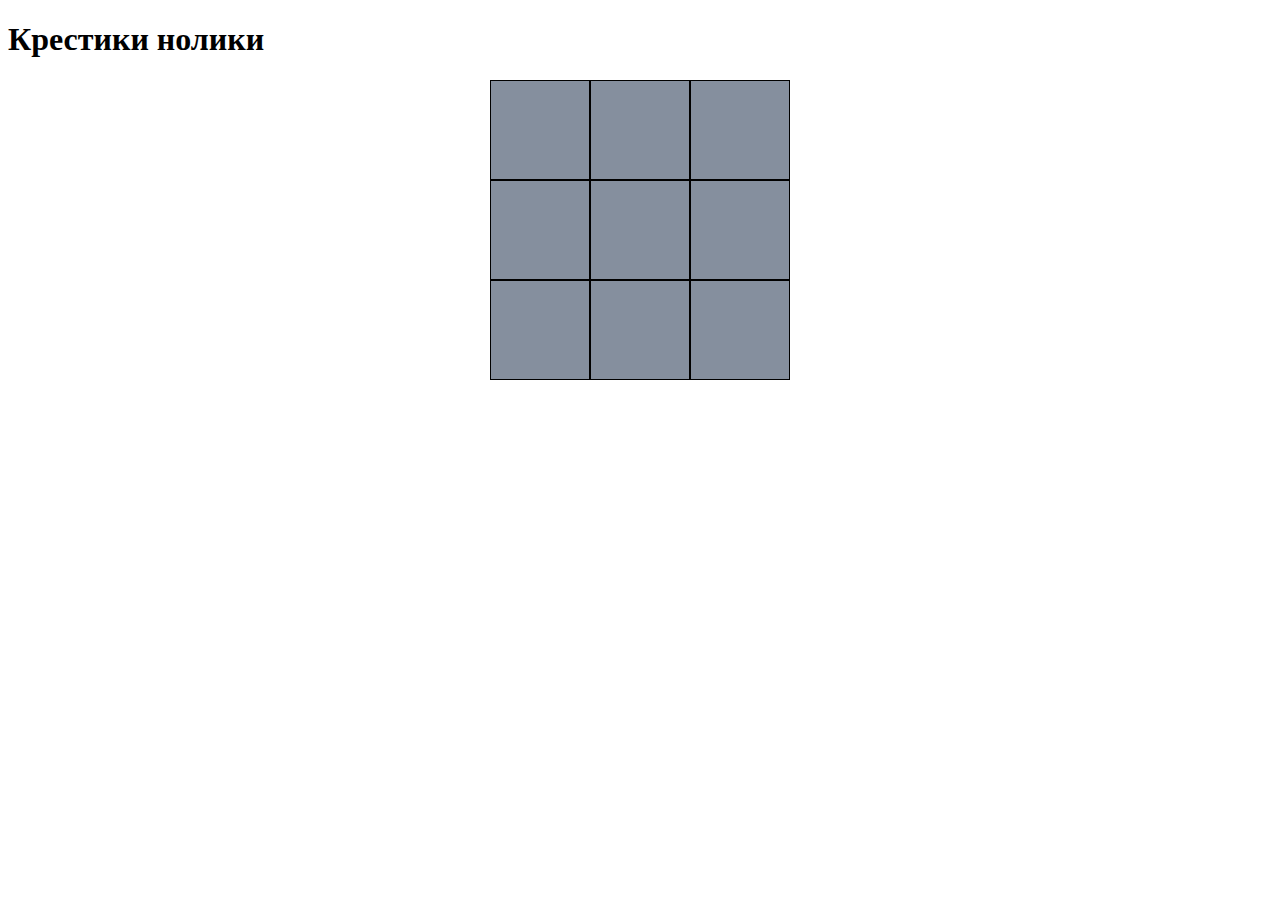
<file: kr/index.html>
<!DOCTYPE html>
<html lang = "en">
<head>
    <meta charset="UTF-8">
    <meta name = "viewport" content="width=device-width, initial-scale=1.0">
    <title>GAME</title>
    <link rel = "stylesheet" href="CSS.css">
</head>
<body>
    <h1>Крестики нолики</h1>
    <!--создаем поле-->
    <div class = "area-wrapper">
        <div id = "area">
            <div class="box"></div> 
            <div class="box"></div>
            <div class="box"></div>
            <div class="box"></div>
            <div class="box"></div>
            <div class="box"></div>
            <div class="box"></div>
            <div class="box"></div>
            <div class="box"></div>
        </div>
    </div>
    <div id = "modal-result-wrapper">
        <div id =  "overlay"></div>
        <div id = "modal-window">
            <div id = "content">content</div>
            <div id = "btn-close">New game</div>
        </div>
    </div>
    <script src = "script.js"></script>
</body>
</html>
</file>
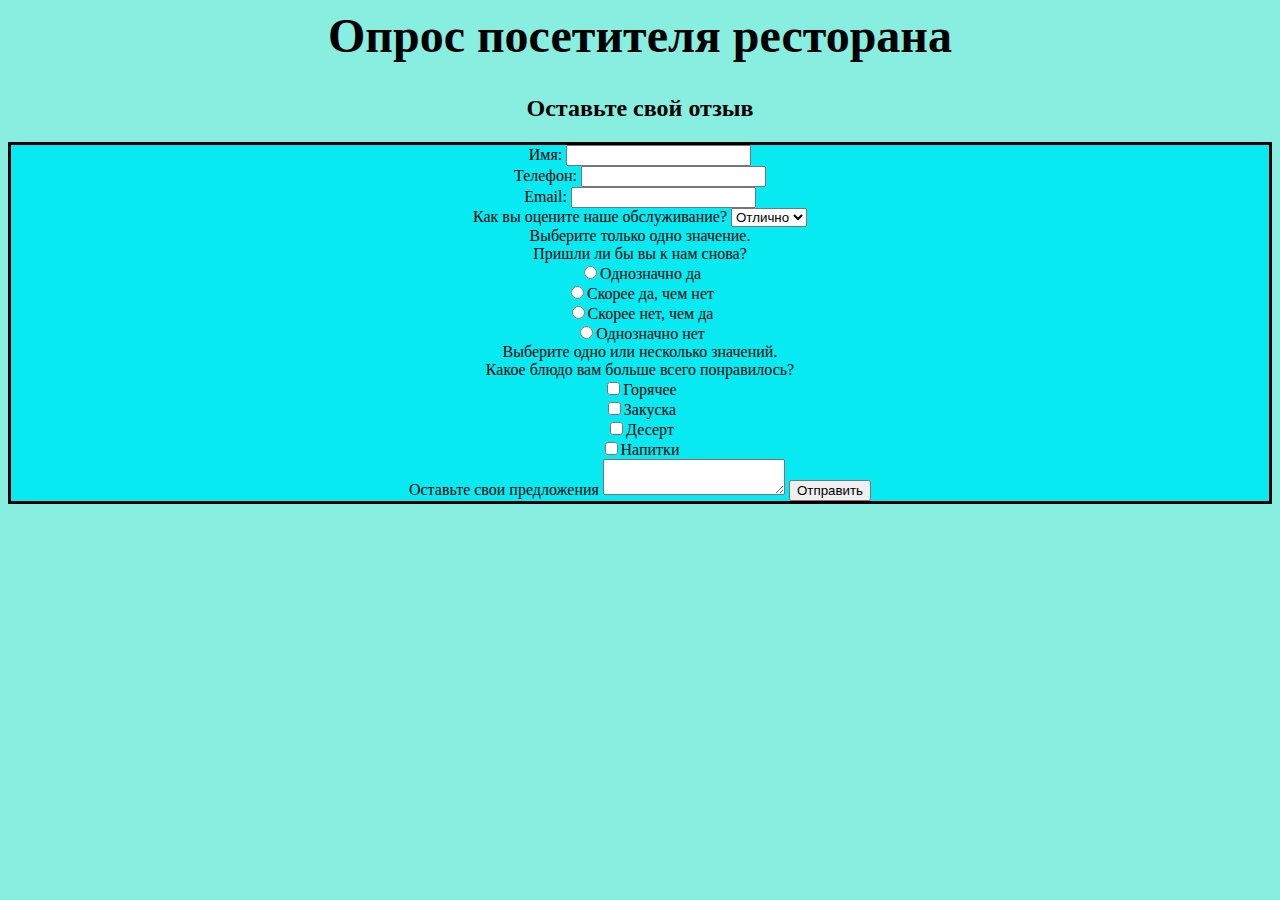
<file: poll.html>
<html>
    <head>
        <meta http-equiv="Content-Type"; content="text/html; charset= utf-8">
        <title>Это опрос</title>
        <link rel="stylesheet" href="poll.css">
    </head>
    <body bgcolor= #87eee;>
        <h1> Опрос посетителя ресторана </h1>
        <h2> Оставьте свой отзыв</h2>
        <form>
            <p class="p">
            <label for="name">Имя:</label>
            <input type="text" id="name" name="name" required> <br>
            <label for="phone">Телефон:</label> 
            <input type="phone" id=""><br>
            <label for="email">Email:</label>
            <input type="email" id="email"> <br>
        
        <tr>
            <td>Как вы оцените наше обслуживание?</td>
                <select>
                    <option value="1">Отлично</option>
                    <option value="2">Хорошо</option>
                    <option value="3">Средне</option>
                    <option value="4">Плохо</option>
                </select>
        </tr><br>
            <td>Выберите только одно значение. <br> Пришли ли бы вы к нам снова?</td> <br>
                <input type="radio">Однозначно да <br>
                <input type="radio">Скорее да, чем нет <br>
                <input type="radio">Скорее нет, чем да <br>
                <input type="radio">Однозначно нет</td><br>
            
            <td>Выберите одно или несколько значений. <br> Какое блюдо вам больше всего понравилось? </td> <br>
                <input type="checkbox">Горячее</td> <br>
                <input type="checkbox">Закуска</td> <br>
                <input type="checkbox">Десерт</td> <br>
                <input type="checkbox">Напитки</td> <br>
            <td>Оставьте свои предложения 
                <textarea> </textarea></td>
                <Button class="btn">Отправить</Button>
            </td>
        </form>
    </body>
</html>
</file>
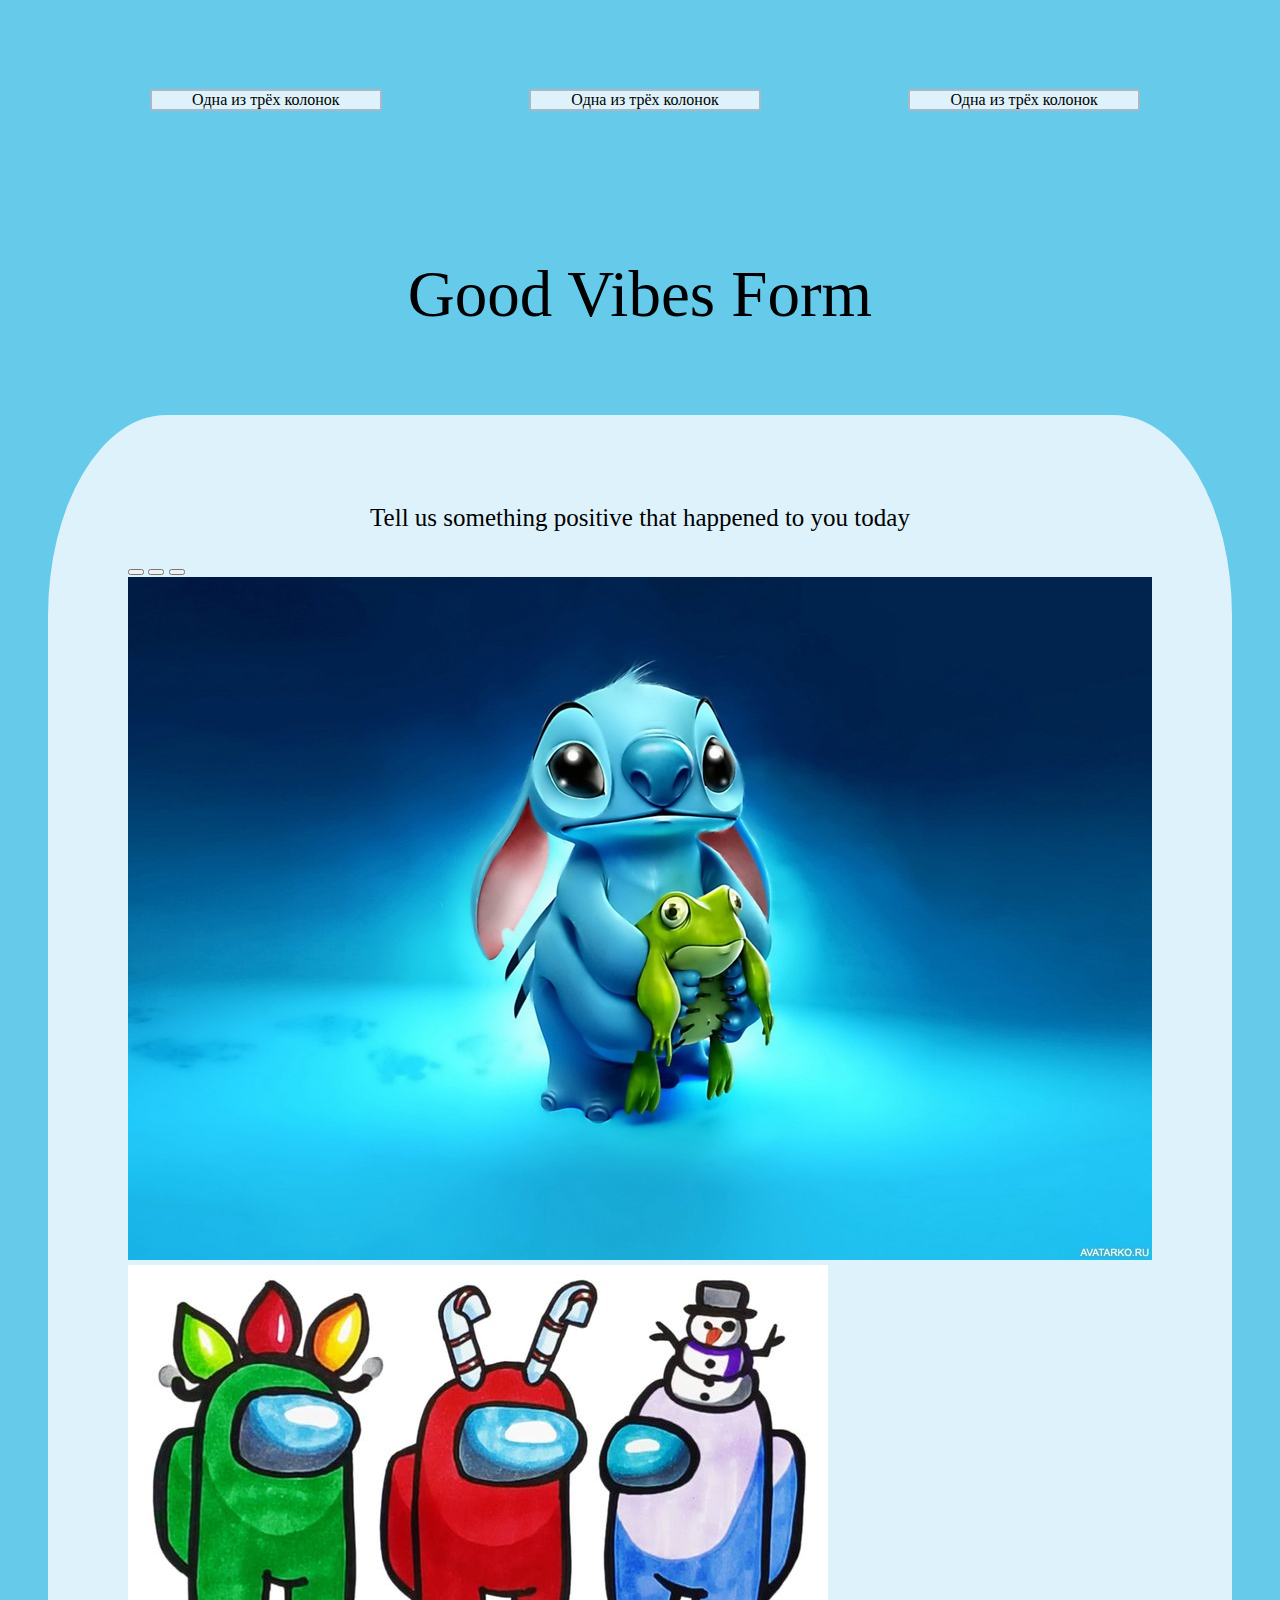
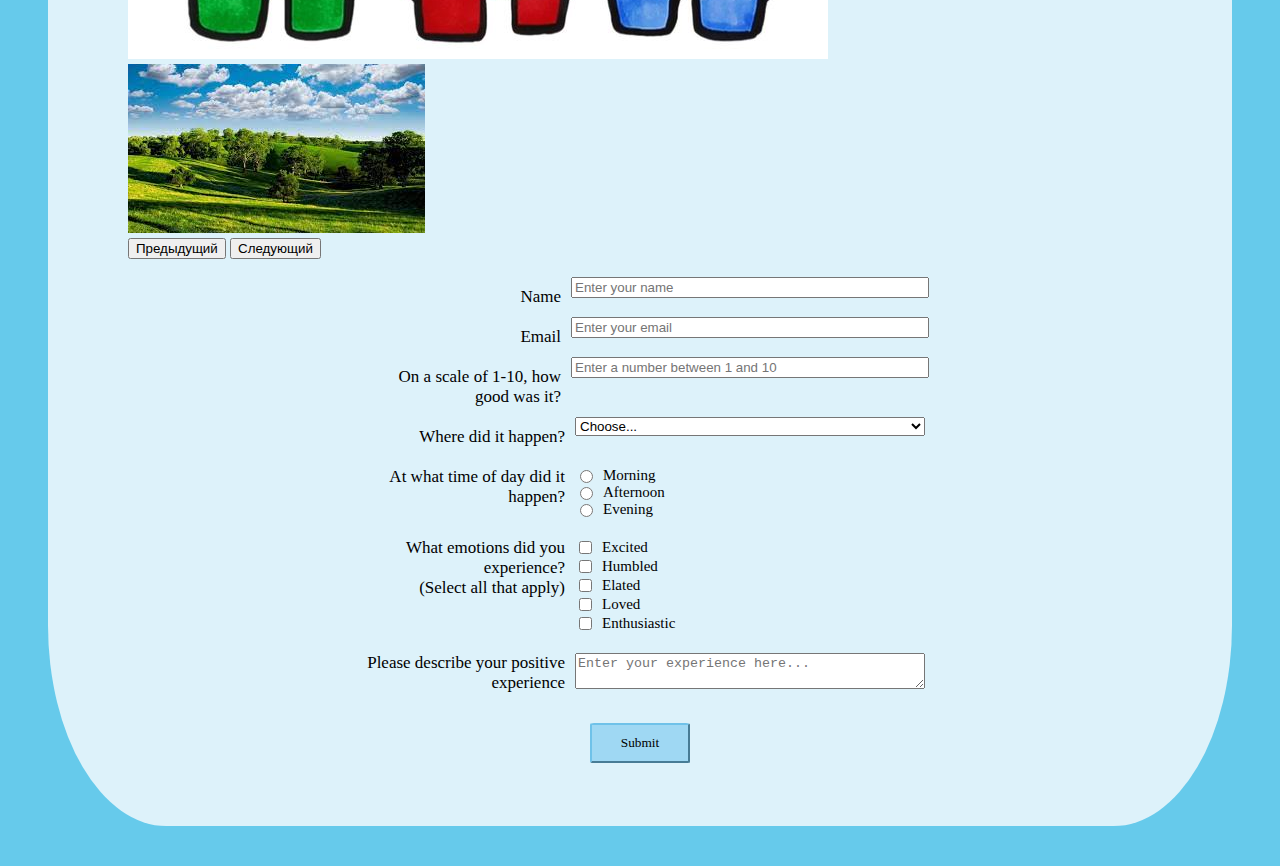
<file: Seminar_3-4/formtask.html>
<!doctype html>
<html lang="ru">
  <head>
    <!-- Обязательные метатеги -->
    <meta charset="utf-8">
    <meta name="viewport" content="width=device-width, initial-scale=1">
    <link rel="stylesheet" href="boots.css">
    
    <!-- Bootstrap CSS -->
    <link href="https://cdn.jsdelivr.net/npm/bootstrap@5.1.1/dist/css/bootstrap.min.css" rel="stylesheet" integrity="sha384-F3w7mX95PdgyTmZZMECAngseQB83DfGTowi0iMjiWaeVhAn4FJkqJByhZMI3AhiU" crossorigin="anonymous">
    

    <script>$('.carousel slide').carousel()</script>
    
    <title>Задача 0</title>
    <style>
        body {
          background-color: rgb(102, 202, 235);
        }
  
      </style>
  </head>

  <body>
    <script src="https://cdn.jsdelivr.net/npm/bootstrap@5.1.1/dist/js/bootstrap.bundle.min.js" integrity="sha384-/bQdsTh/da6pkI1MST/rWKFNjaCP5gBSY4sEBT38Q/9RBh9AH40zEOg7Hlq2THRZ" crossorigin="anonymous"></script>
    <br><div class="Navbar">
        <div class="row">
          <div class="col-sm">
            Одна из трёх колонок
          </div>
          <div class="col-sm">
            Одна из трёх колонок
          </div>
          <div class="col-sm">
            Одна из трёх колонок
          </div>
        </div>
      </div>
    <br><center><p class= hd1 >Good Vibes Form</p></center>
      
    <br>
    <div class="block">
        <div class="inpform">
            <div class="data"><p>Tell us something positive that happened to you today</p></div>
            <!--карусель картинок-->
          
            <div class="data">
              <div id="carouselExampleCaptions" class="carousel slide" data-bs-ride="carousel">
                <div class="carousel-indicators">
                  <button type="button" data-bs-target="#carouselExampleCaptions" data-bs-slide-to="0" class="active" aria-current="true" aria-label="Slide 1"></button>
                  <button type="button" data-bs-target="#carouselExampleCaptions" data-bs-slide-to="1" aria-label="Slide 2"></button>
                  <button type="button" data-bs-target="#carouselExampleCaptions" data-bs-slide-to="2" aria-label="Slide 3"></button>
                </div>
                <div class="carousel-inner" data-slide="next">
                  <div class="carousel-item active">
                    <img src="photo_1.jpeg" class="d-block w-100">
                    <div class="carousel-caption d-none d-md-block"></div>
                  </div>
                  <div class="carousel-item">
                    <img src="photo_2.jpeg" class="d-block w-100">
                    <div class="carousel-caption d-none d-md-block"></div>
                  </div>
                  <div class="carousel-item">
                    <img src="photo_3.jpeg" class="d-block w-100">
                    <div class="carousel-caption d-none d-md-block"></div>
                  </div>
                </div>
                <button class="carousel-control-prev" type="button" data-bs-target="#carouselExampleFade"  data-bs-slide="prev">
                  <span class="carousel-control-prev-icon" aria-hidden="true"></span>
                  <span class="visually-hidden">Предыдущий</span>
                </button>
                <button class="carousel-control-next" type="button" data-bs-target="#carouselExampleFade"  data-bs-slide="next">
                  <span class="carousel-control-next-icon" aria-hidden="true"></span>
                  <span class="visually-hidden">Следующий</span>
                </button>
              </div>
            </div>
            <br>

            <form>      
                <div class="data"> 
                  <p1>Name</p1> 
                  <input class="window" type="text" placeholder="Enter your name"></div>
                <div class="data">
                  <p1>Email</p1>
                  <input class="window" type="email" placeholder="Enter your email"></div>
                <div class="data">
                  <p1>On a scale of 1-10, how good was it?</p1>
                  <input class="window" type="integer" placeholder="Enter a number between 1 and 10"></div>

                <div class="data"> <p1>Where did it happen?</p1> 
                    <select class="window" name="Location of positive event" id="dropdown" class="dropdown" >
                        <option>Choose...</option>
                        <option value="home">At home</option>
                        <option value="work">At work</option>
                        <option value="other">Other</option>
                    </select></div>

                <div class="data"><p1>At what time of day did it happen?</p1>
                      <div class="choose">
                        <p2><input type="radio" name="age" value="1">Morning</p2>
                        <p2><input type="radio" name="age" value="2">Afternoon</p2>
                        <p2><input type="radio" name="age" value="3">Evening</p2>
                      </div>
                </div>    
                  
                <div class="data"><p1>What emotions did you experience?<br> (Select all that apply)</p1>
                  <div class="choose">
                    <p2><input name="feeling-check" value="1" type="checkbox" class="user-selection">Excited</p2>
                    <p2><input name="feeling-check" value="2" type="checkbox" class="user-selection">Humbled</p2>
                    <p2><input name="feeling-check" value="3" type="checkbox" class="user-selection">Elated</p2>
                    <p2><input name="feeling-check" value="4" type="checkbox" class="user-selection">Loved</p2>
                    <p2><input name="feeling-check" value="5" type="checkbox" class="user-selection">Enthusiastic</p2>
                  </div>
                </div>

                <div class="data"><p1>Please describe your positive experience</p1>
                  <div class="choose">
                    <textarea class="fields" placeholder="Enter your experience here..."></textarea></div>
                </div>

                <div class="data"><input class="button" type="submit" value="Submit"></div>
            </form>
        </div>
    </div>
  </body>
</html>
</file>
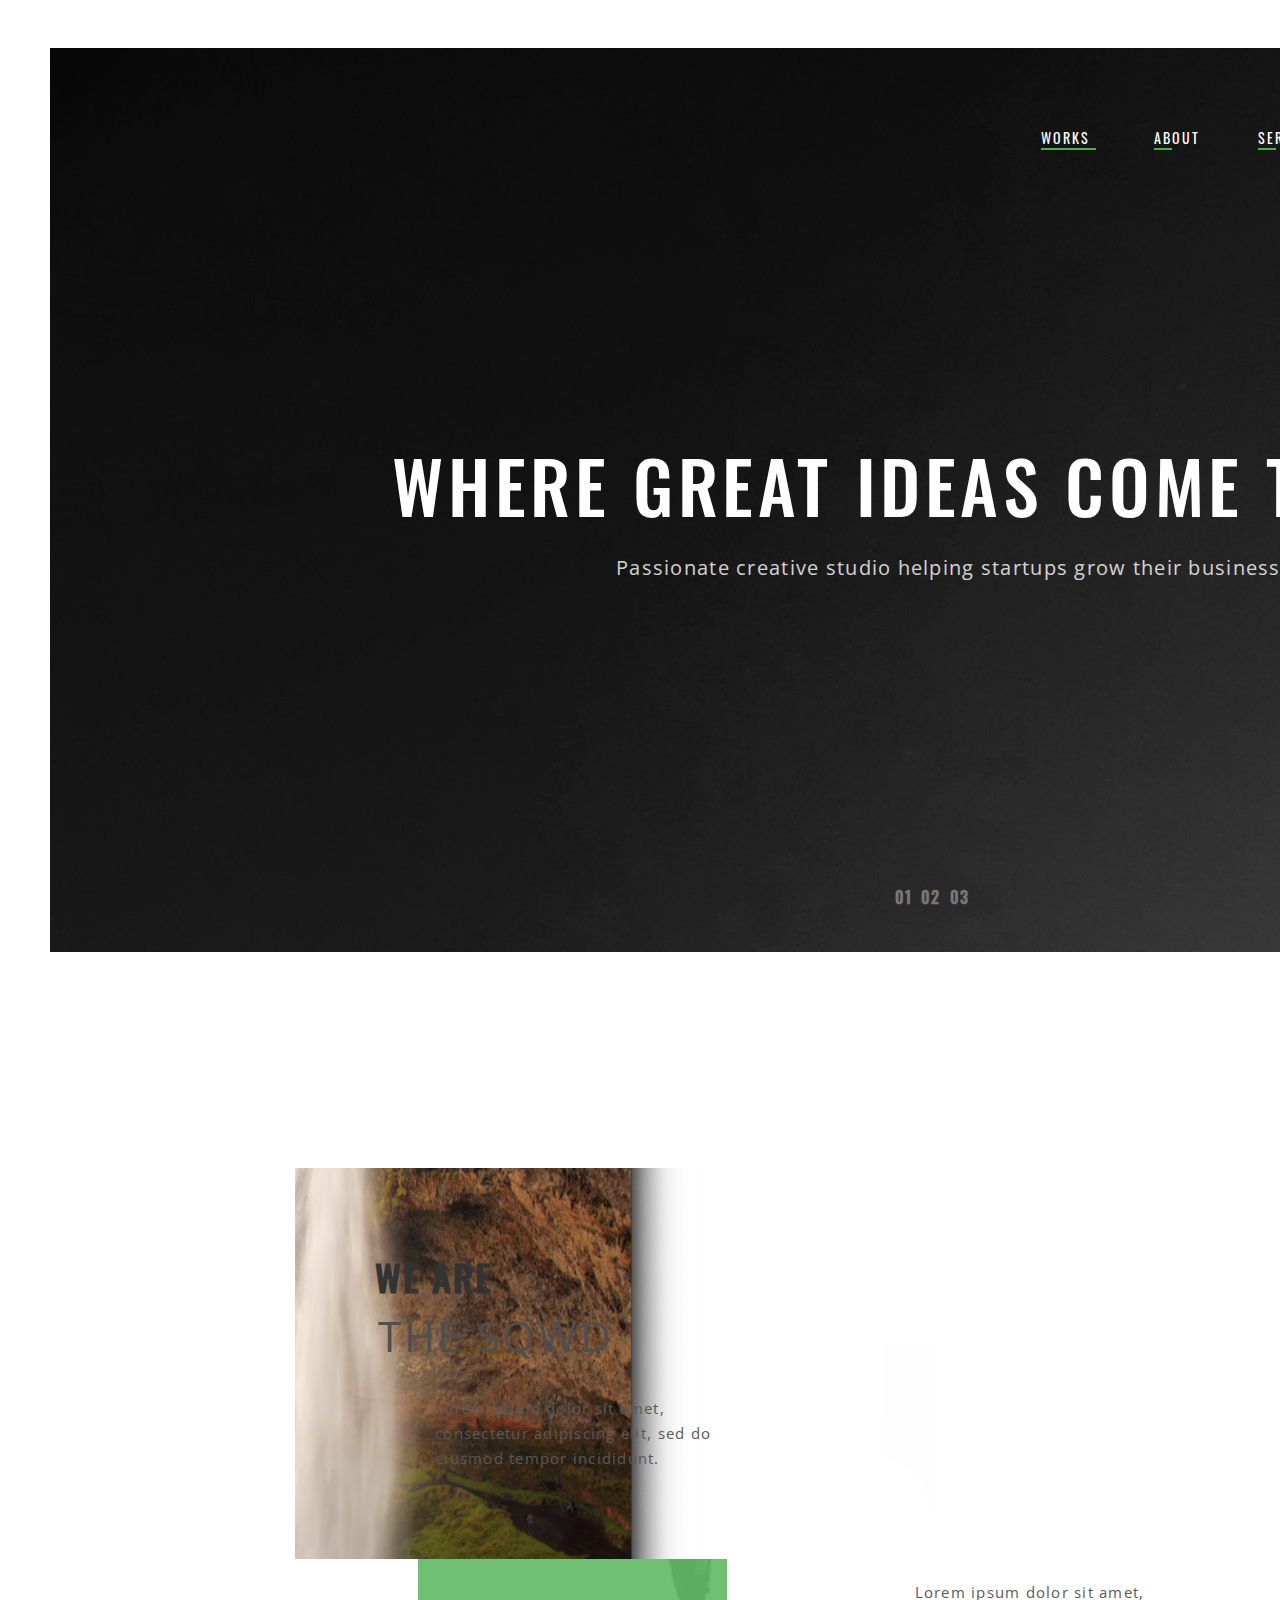
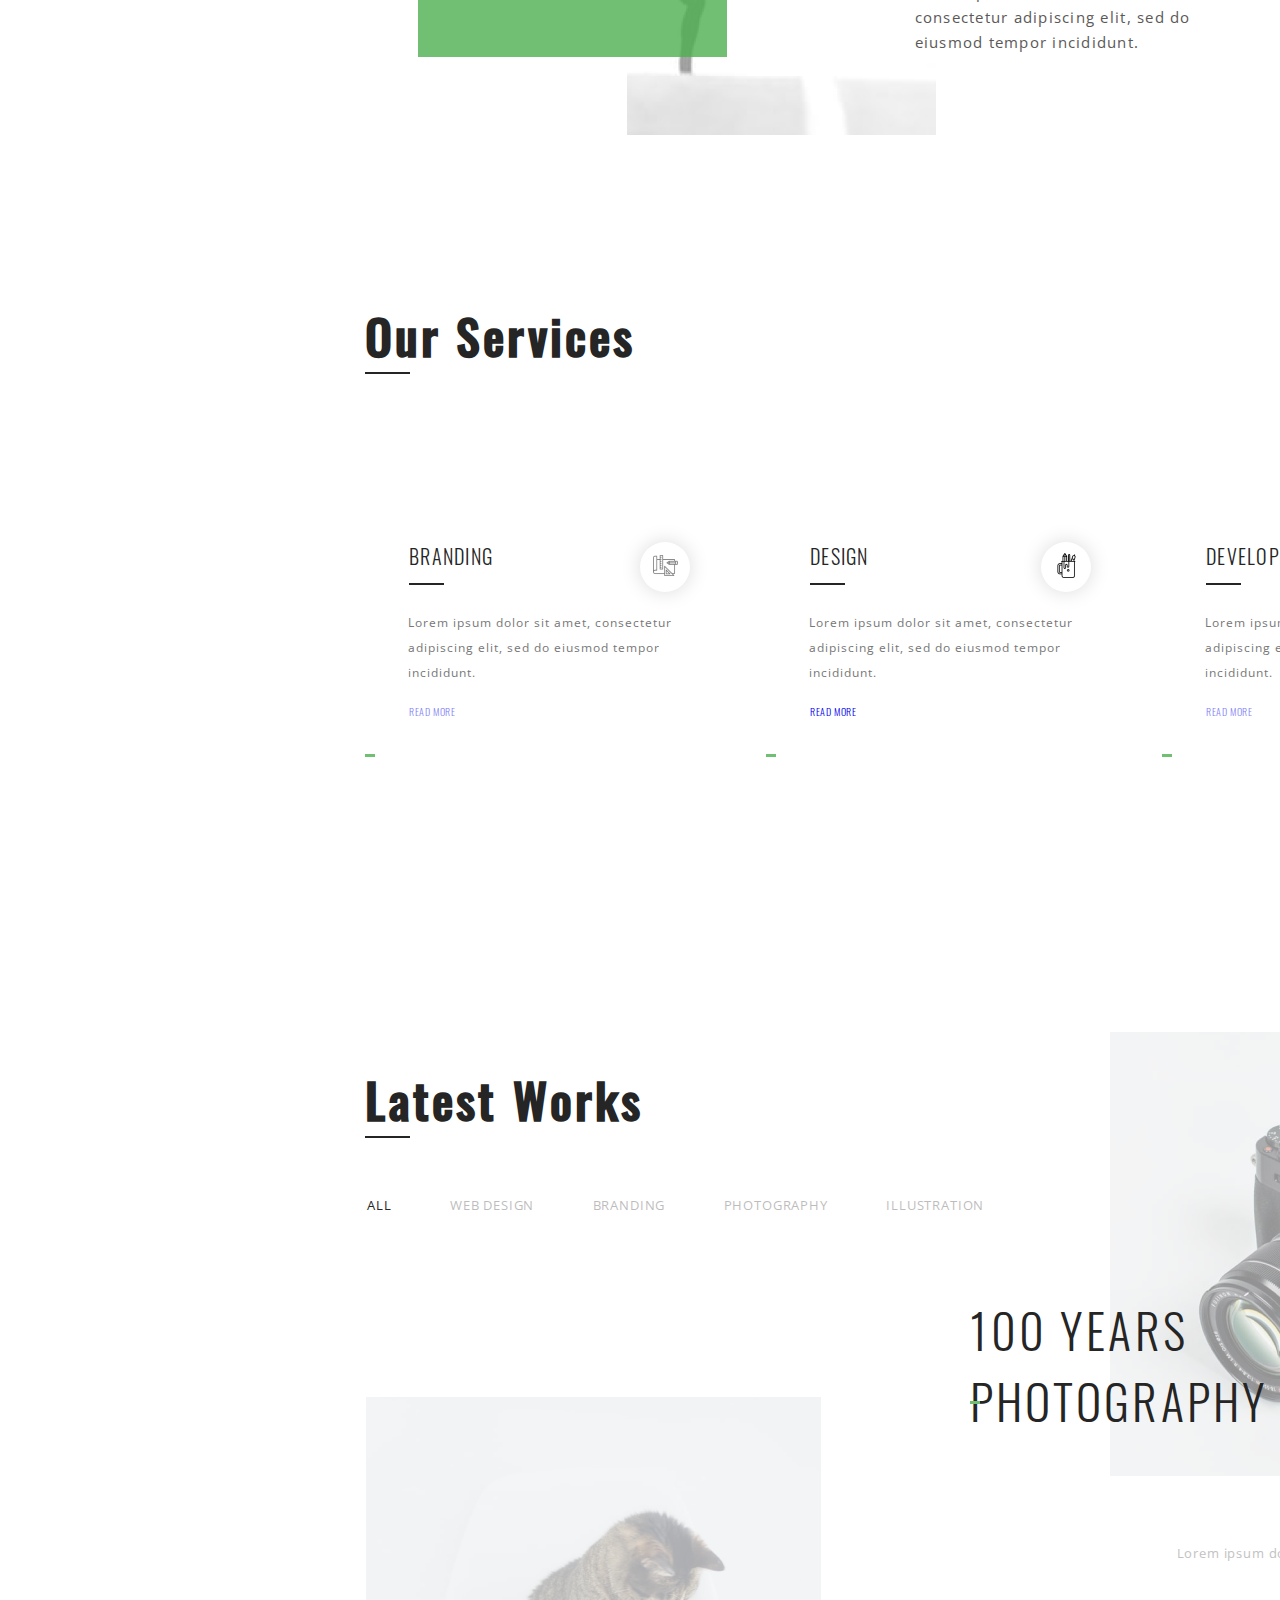
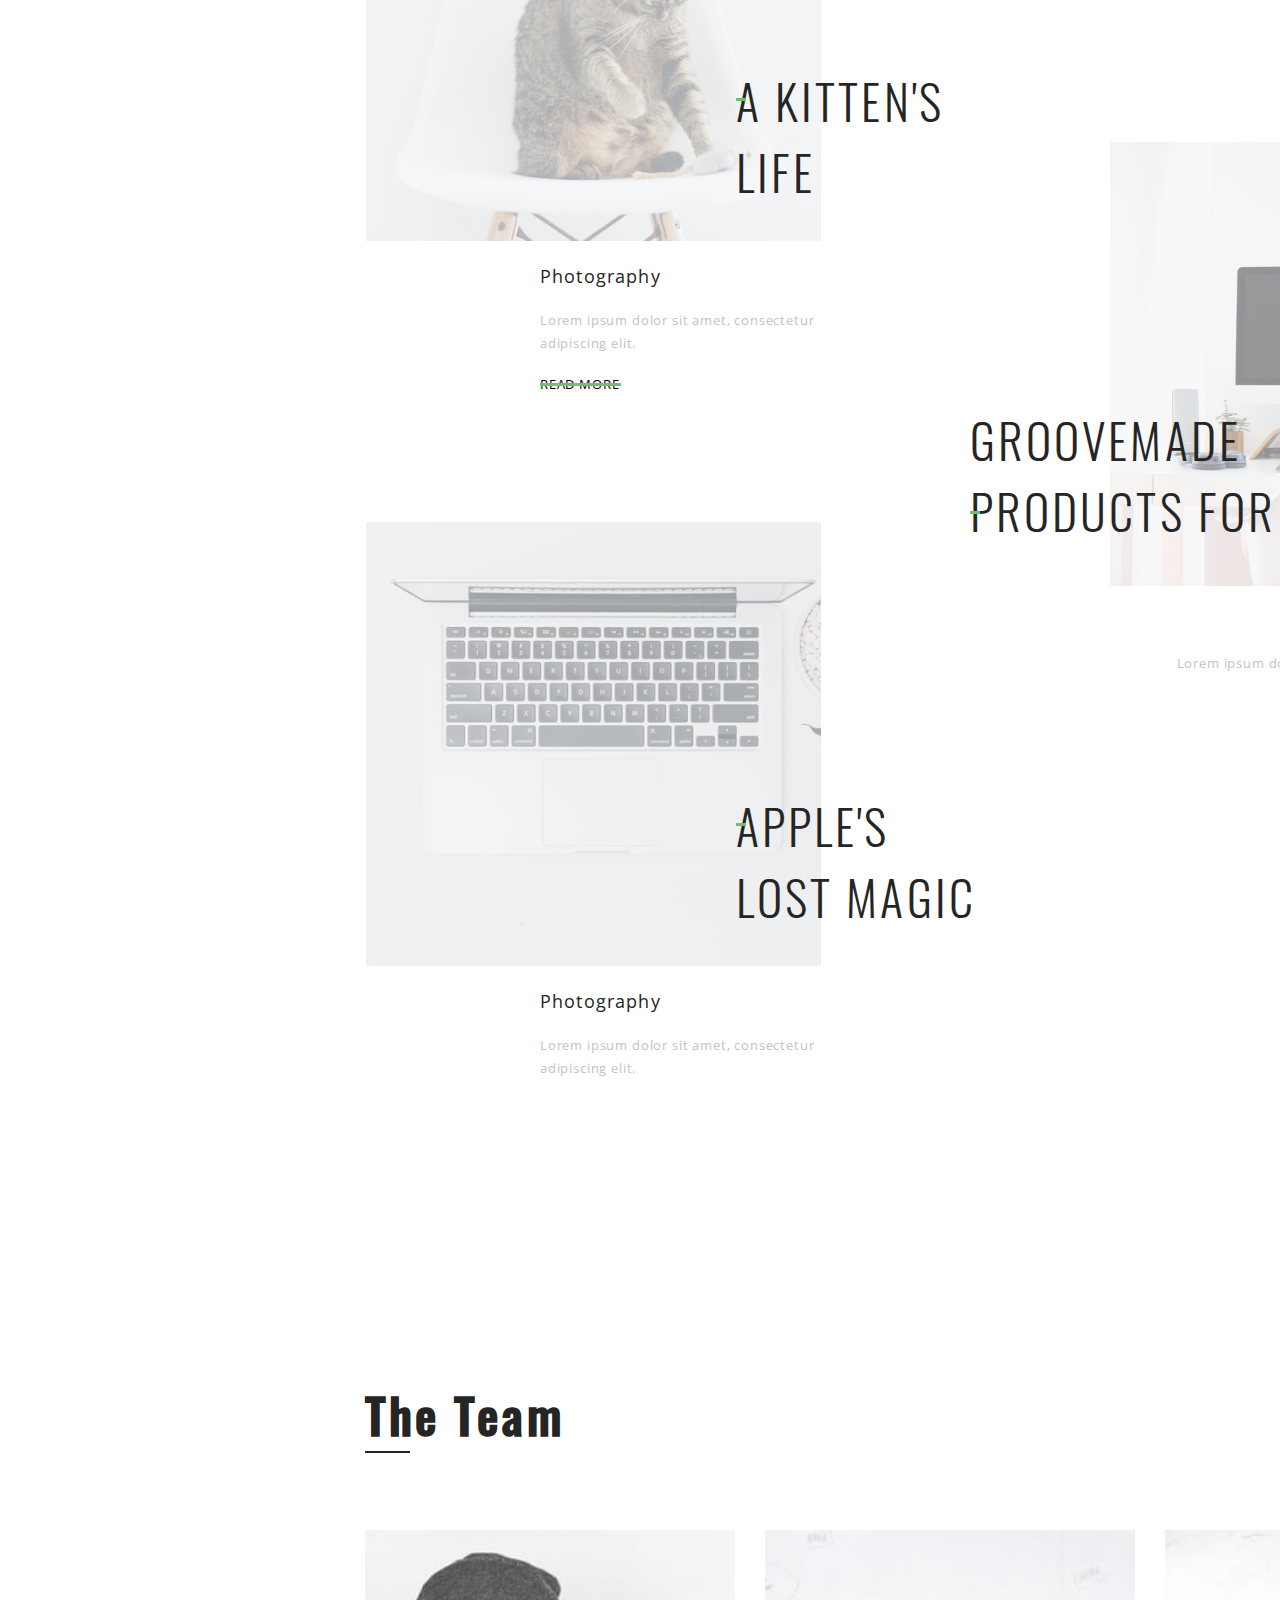
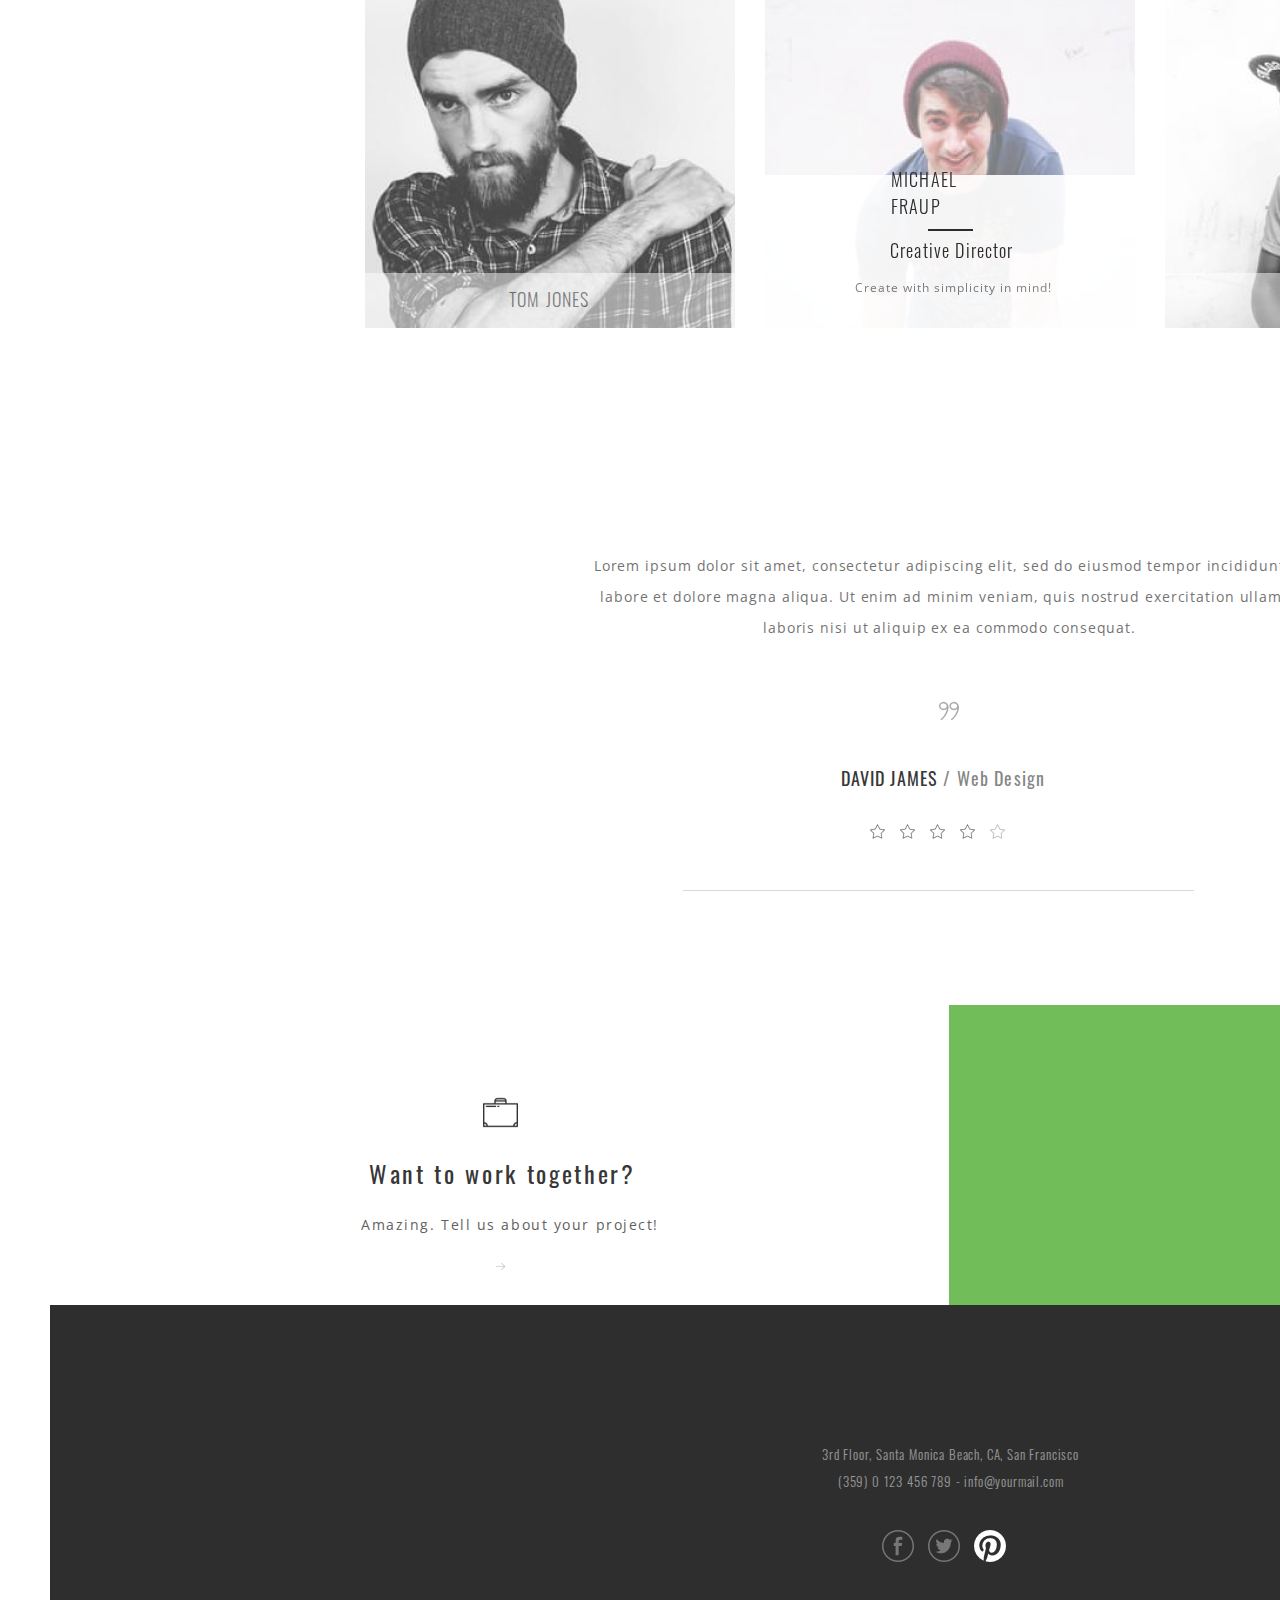
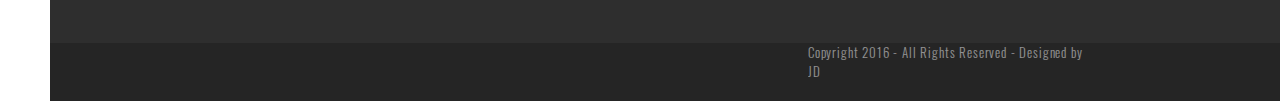
<file: Seminar_5-6/f.html>
<!DOCTYPE html>
<html lang="en">

<head>
    <!-- Обязательные метатеги -->
    <meta charset="utf-8">
    <meta name="viewport" content="width=device-width, initial-scale=1">
    <link rel="stylesheet" href="css/reset.css">
    <link rel="stylesheet" href="css/freebie.css">

    <!-- Bootstrap CSS -->
    <link href="https://cdn.jsdelivr.net/npm/bootstrap@5.1.1/dist/css/bootstrap.min.css" rel="stylesheet" integrity="sha384-F3w7mX95PdgyTmZZMECAngseQB83DfGTowi0iMjiWaeVhAn4FJkqJByhZMI3AhiU" crossorigin="anonymous">

    <script src="https://cdn.jsdelivr.net/npm/bootstrap@5.1.1/dist/js/bootstrap.bundle.min.js" integrity="sha384-/bQdsTh/da6pkI1MST/rWKFNjaCP5gBSY4sEBT38Q/9RBh9AH40zEOg7Hlq2THRZ" crossorigin="anonymous"></script>
    <!-- jQuery first, then Popper.js, then Bootstrap JS -->
    <script src="https://code.jquery.com/jquery-3.2.1.slim.min.js" integrity="sha384-KJ3o2DKtIkvYIK3UENzmM7KCkRr/rE9/Qpg6aAZGJwFDMVNA/GpGFF93hXpG5KkN" crossorigin="anonymous"></script>
    <script src="https://cdnjs.cloudflare.com/ajax/libs/popper.js/1.12.9/umd/popper.min.js" integrity="sha384-ApNbgh9B+Y1QKtv3Rn7W3mgPxhU9K/ScQsAP7hUibX39j7fakFPskvXusvfa0b4Q" crossorigin="anonymous"></script>
    <script src="https://maxcdn.bootstrapcdn.com/bootstrap/4.0.0/js/bootstrap.min.js" integrity="sha384-JZR6Spejh4U02d8jOt6vLEHfe/JQGiRRSQQxSfFWpi1MquVdAyjUar5+76PVCmYl" crossorigin="anonymous"></script>

    <title>Seminar5-6</title>
</head>

<body>
    <br>
    <div class="picture">
        <div class="header">
            <div class="wrapper">
                <div class="header__wrapper">
                    <nav class="header__nav">
                        <ul class="header__list">
                            <li class="header__item">
                                <a href="#!" class="header__link">WORKS</a>
                                <div class="header__longline"></div>
                            </li>
                            <li class="header__item">
                                <a href="#!" class="header__link">ABOUT</a>
                                <div class="header__shortline"></div>
                            </li>
                            <li class="header__item">
                                <a href="#!" class="header__link">SERVICES</a>
                                <div class="header__shortline"></div>
                            </li>
                            <li class="header__item">
                                <a href="#!" class="header__link">BLOG</a>
                                <div class="header__shortline"></div>
                            </li>
                            <li class="header__item">
                                <a href="#!" class="header__link">CONTACT</a>
                                <div class="header__shortline"></div>
                            </li>
                        </ul>
                    </nav>
                </div>
            </div>
            <div class="header__bigtext">
                <h1>WHERE GREAT IDEAS COME TO LIFE</h1>
            </div>
            <div class="header__smalltext">
                <p>Passionate creative studio helping startups grow their business!</p>
            </div>
            <div class="header__bottom">
                <div class="digits">
                    <div class="one_digit"><a>01</a></div>
                    <div class="one_digit"><a>02</a></div>
                    <div class="one_digit"><a>03</a></div>
                </div>
            </div>
        </div>
    </div>
    <div class='first__line'>
        <div class="screen_sqwd">
            <a name="about"></a>
            <div class="block_green-translucent" style="margin-right: 300px;"></div>
            <div class="guy">
                <h1 class="text_we-are">We are</h1>
                <div class="text_the-sqwd">
                    <p>the SQWD</p>
                </div>
                <div class="text_quote text_quote-for-guy">
                    <p>Lorem ipsum dolor sit amet,<br>
                        consectetur adipiscing elit, sed do<br>eiusmod tempor incididunt.</p>
                </div>
            </div>
            <div class="standing">
                <div class="text_quote text_quote-for-standing">
                    <p>Lorem ipsum dolor sit amet,<br>
                        consectetur adipiscing elit, sed do<br>eiusmod tempor incididunt.</p>
                </div>
            </div>
        </div>
    </div>
    <div class="second__line">
        <div class="our__services">
            <h1>Our Services</h1>
            <div class="little__line"></div>
        </div>
    </div>
    <div class="crossed3">
        <div class="three__blocks">
            <div class="header__threeblocks">
                <h1>BRANDING</h1>
                <div class="header__threeblocks__line"></div>
            </div>
            <div class="text__threeblocks">
                <p>Lorem ipsum dolor sit amet, consectetur adipiscing elit, sed do eiusmod tempor incididunt.</p>
            </div>
            <div class="read__more">
                <a href="#!" style="text-decoration: none; opacity: 0.5;">READ MORE</a>
            </div>
            <div class="round__picture">
                <a href="#!">
                    <img src="img/graphic-design.png" style="margin-top: 11px; margin-left: 13px; opacity: 0.5;">
                </a>
            </div>
        </div>
    </div>
    <div class="crossed3">
        <div class="three__blocks" style="margin-left: 766px;">
            <div class="header__threeblocks">
                <h1>DESIGN</h1>
                <div class="header__threeblocks__line"></div>
            </div>
            <div class="text__threeblocks">
                <p>Lorem ipsum dolor sit amet, consectetur adipiscing elit, sed do eiusmod tempor incididunt.</p>
            </div>
            <div class="read__more">
                <a href="#!" style="text-decoration: none;">READ MORE</a>
            </div>
            <div class="round__picture">
                <a href="#!">
                    <img src="img/pencil-case.png" style="margin-top: 11px; margin-left: 13px;">
                </a>
            </div>
        </div>
    </div>
    <div class="crossed3">
        <div class="three__blocks" style="margin-left: 1162px;">
            <div class="header__threeblocks">
                <h1>DEVELOPMENT</h1>
                <div class="header__threeblocks__line"></div>
            </div>
            <div class="text__threeblocks">
                <p>Lorem ipsum dolor sit amet, consectetur adipiscing elit, sed do eiusmod tempor incididunt.</p>
            </div>
            <div class="read__more">
                <a href="#!" style="text-decoration: none; opacity: 0.5;">READ MORE</a>
            </div>
            <div class="round__picture">
                <a href="#!">
                    <img src="img/coding.png" style="margin-top: 11px; margin-left: 13px; opacity: 0.5;">
                </a>
            </div>
        </div>
    </div>
    <div class="our__services" style="margin-top: 2670px;">
        <h1>Latest Works</h1>
        <div class="little__line"></div>
    </div>
    <nav class="third__line__nav" style="margin-top: 950px; margin-left: 367px;">
        <ul class="third__line__list">
            <li class="third__line__item">
                <a href="#!" class="third__line__link" >ALL</a>            
            </li>
            <li class="third__line__item">
                <a href="#!" class="third__line__link" style="opacity: 0.3;">WEB DESIGN</a>            
            </li>
            <li class="third__line__item">
                <a href="#!" class="third__line__link" style="opacity: 0.3;">BRANDING</a>            
            </li>
            <li class="third__line__item">
                <a href="#!" class="third__line__link" style="opacity: 0.3;">PHOTOGRAPHY</a>
            </li>
            <li class="third__line__item">
                <a href="#!" class="third__line__link" style="opacity: 0.3;">ILLUSTRATION</a>
            </li>
        </ul>
    </nav>
    <div class="image__right" style="margin-top: 2650px;">
        <div class="image__right__mask"></div>
        <img src="img/photo.png">
        <div class="crossed">
            <div class="big__text__right" style="margin-left: -140px;">
                <p>100 YEARS PHOTOGRAPHY</p>
            </div>
        </div>
        <div class="little__header__right">
            <p>Photography</p>
        </div>
        <div class="little__text__right">
            <p>Lorem ipsum dolor sit amet, consectetur adipiscing elit.</p>
        </div>
    </div>
    <div class="image__left" style="margin-top: 3000px;">
        <div class="image__left__mask"></div>
        <img src="img/kitten.png">
        <div class="crossed1">
            <div class="big__text__left">
                <p>A KITTEN'S LIFE</p>
            </div>
        </div>
        <div class="little__header__left">
            <p>Photography</p>
        </div>
        <div class="little__text__left">
            <p>Lorem ipsum dolor sit amet, consectetur adipiscing elit.</p>
        </div>
        <div class="crossed4">
            <div class="read__more__left">
                <a href="#1" style="text-decoration: none; color: black;">READ MORE</a>
            </div>
        </div>
    </div>
    <div class="image__right" style="margin-top: 3360px;">
        <div class="image__right__mask"></div>
        <img src="img/mac.png">
        <div class="crossed">
            <div class="big__text__right" style="margin-left: -140px;">
                <p>GROOVEMADE PRODUCTS FOR MAC</p>
            </div>
        </div>
        <div class="little__header__right">
            <p>Photography</p>
        </div>
        <div class="little__text__right">
            <p>Lorem ipsum dolor sit amet, consectetur adipiscing elit.</p>
        </div>
        <div class="little__view__more">
            <a href="#!" style="text-decoration: none;">VIEW MORE</a>
        </div>
    </div>
    <div class="image__left" style="margin-top: 3725px;">
        <div class="image__left__mask"></div>
        <img src="img/macbook.png">
        <div class="crossed1">
            <div class="big__text__left">
                <p>APPLE'S LOST MAGIC</p>
            </div>
        </div>
        <div class="little__header__left">
            <p>Photography</p>
        </div>
        <div class="little__text__left">
            <p>Lorem ipsum dolor sit amet, consectetur adipiscing elit.</p>
        </div>
    </div>
    
    <div class="our__services" style="margin-top: 4585px;">
        <h1>The Team</h1>
        <div class="little__line"></div>
    </div>
    <div class="crew__image">
        <img src="img/jones.png">
    </div>
    <div class="crew__mask__mini">
        <div class="crew__mask__mini__text">
            <p>TOM JONES</p>
        </div>
    </div>
    <div class="crew__image" style="margin-left: 400px;">
        <img src="img/fraup.png">
    </div>
    <div class="crew__mask__max" style="margin-left: 400px;">
        <div class="crew__mask__max__header">
            <p>MICHAEL FRAUP</p>
        </div>
        <div class="crew__line"></div>
        <div class="crew__creative__director">
            <p>Creative Director</p>
        </div>
        <div class="crew__text">
            <p>Create with simplicity in mind!</p>
        </div>
    </div>
    <div class="crew__image" style="margin-left: 800px;">
        <img src="img/cahill.png">
    </div>
    <div class="crew__mask__mini" style="margin-left: 800px;">
        <div class="crew__mask__mini__text">
            <p>TIM CAHILL</p>
        </div>
    </div>

    <div class="footer__text">
        <p>Lorem ipsum dolor sit amet, consectetur adipiscing elit, sed do 
            eiusmod tempor incididunt ut labore et dolore magna aliqua. Ut enim ad minim veniam, quis nostrud 
            exercitation ullamco laboris nisi ut aliquip ex ea commodo consequat. </p>
    </div>
    <div class="little__quotes">
        <img src="img/quote-hand-drawn-symbol.png">
    </div>
    <div class="david__james">
        <p>DAVID JAMES<span style="opacity: 0.6;"> / Web Design</span></p>
    </div>
    <div class="little__star">
        <img src="img/star.png">
    </div>
    <div class="little__star" style="margin-left: 30px;">
        <img src="img/star.png">
    </div>
    <div class="little__star" style="margin-left: 60px;">
        <img src="img/star.png">
    </div>
    <div class="little__star" style="margin-left: 90px;">
        <img src="img/star.png">
    </div>
    <div class="little__star" style="margin-left: 120px; opacity: 0.5;">
        <img src="img/star.png">
    </div>
    <div class="line"></div>
    <div class="container__footer" style='background: white;'>
        <div class="container__footer__image">
            <img src="img/briefcase.png">
        </div>
        <div class="container__footer__header">
            <p>Want to work together?</p>
        </div>
        <div class="container__footer__text">
            <p>Amazing. Tell us about your project!</p>
        </div>
        <div class="container__footer__arrow">
            <a href="#!">
                <img src="img/arrow.png">
            </a>
        </div>
    </div>
    <div class="container__footer" style="margin-left: 900px; background:#70BD59;">
        <div class="container__footer__image">
            <img src="img/mail.png">
        </div>
        <div class="container__footer__header" style="color: white; margin-left: 72px;">
            <p>Contact us</p>
        </div>
        <div class="container__footer__text" style="color: white; margin-left: 90px;">
            <p>Get in touch</p>
        </div>
        <div class="container__footer__arrow">
            <a href="#!">
                <img src="img/arrow.png">
            </a>
        </div>
    </div>
    <div class="black__block">
        <div class="black__block__text">
            <p>3rd Floor, Santa Monica Beach, CA, San Francisco</p>
        </div>
        <div class="black__block__text" style="left: 788px; top: 169px;">
            <p>(359) 0 123 456 789 - info@yourmail.com</p>
        </div>
        <div class="black__block__image">
            <a href="#!">
                <img src="img/facebook-logo-in-circular-button-outlined-social-symbol.png" style="opacity: 0.7;">
            </a>
        </div>
        <div class="black__block__image">
            <a href="#!">
                <img src="img/twitter-circular-button.png" style="margin-left: 46px; opacity: 0.7;">
            </a>
        </div>
        <div class="black__block__image">
            <a href="#!">
                <img src="img/pinterest-logo.png" style="margin-left: 92px;">
            </a>
        </div>
    </div>
    <div class="very__black__block">
        <div class="very__black__block__text">
            <p>Copyright 2016 - All Rights Reserved - Designed by JD</p>
        </div>
    </div>
</body>
</html>
</file>
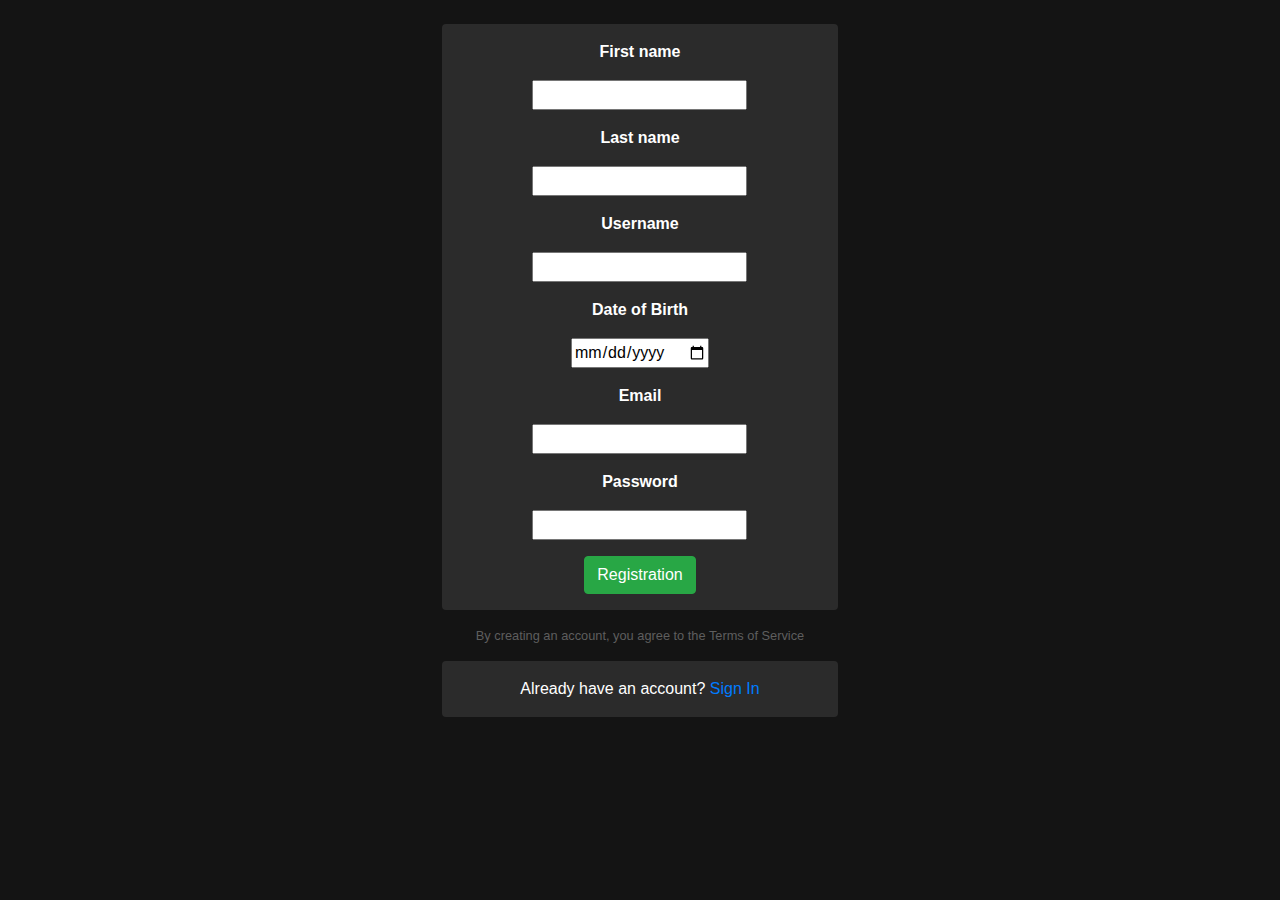
<file: Seminar_3-4/3/3reg.html>
<html>
    <head>
        <meta charset="utf-8">
        <link rel="stylesheet" href="https://maxcdn.bootstrapcdn.com/bootstrap/4.0.0/css/bootstrap.min.css" integrity="sha384-Gn5384xqQ1aoWXA+058RXPxPg6fy4IWvTNh0E263XmFcJlSAwiGgFAW/dAiS6JXm" crossorigin="anonymous">
        <link rel="stylesheet" href="3.css">
        <title> задача 3(регистрация)</title>

    </head>
    <body id='b'>
        <h2></h2>
        <div class="col-md-4 offset-md-4 rounder " style="align-content: center;">
            <div class="container p-3 my-3 rounded" style="background-color:rgb(43, 43, 43); align-content: center; color: white;">

                <div id="cl">
                    <form>
                        <p><b>First name</b></p>
                        <input type="text" name="" id="">
                    </form>
                    <form>
                        <p><b>Last name</b></p>
                        <input type="text" name="" id="">
                    </form>
               
                    <form>
                        <p><b>Username</b></p>
                        <input type="text" name="" id="">
                    </form>
                    <form>
                        <p><b>Date of Birth</b></p>
                        <input type="date" name="" id="">
                    </form>
                    <form>
                        <p><b>Email</b></p>
                        <input type="email" name="" id="">
                    </form>
    
                    <form>
                        <p><b>Password</b></p>
                        <input type="password" name="" id="">
                    </form>

                    <button type="button" class="btn btn-success">Registration</button>
                    

                    

            
    
                    
            </div>
        </div>
    </div>
    <div id='cl' style="color: rgb(94, 94, 94);">
        <small>By creating an account, you agree to the Terms of Service</small>
    </div>
    <div class="col-md-4 offset-md-4 rounder " style="align-content: center;">
        <div class="container p-3 my-3 rounded" style="background-color:rgb(43, 43, 43); align-content: center; color: white;">
            <div id="cl">
            Already have an account? <a href="3.html">Sign In</a>
            </div>
        </div>
    </div>
    </body>

</html>
</file>
<file: kr/CSS.css>
.area-wrapper {
	width: 100%;
	height: 100%;
	display: flex;
	justify-content: center;
	align-items: center;
}
#area {
	width: 300px;
	height: 300px;
	background-color:rgb(133, 143, 158);
	display: flex;
	flex-wrap: wrap;
}
.box {
	width: 100px;
	height: 100px;
	border: 1px solid black;
	box-sizing: border-box;
	font-size: 34xp;
	color:blue;
	display: flex;
	justify-content: center;
	align-items: center;
}

#modal-result-wrapper {
	width: 100%;
	height: 100%;
	top: 0;
	left: 0; 
	display: none;
}

#overlay {
	width: 100%;
	height: 100%;
	position: absolute;
	top: 0;
	left: 0;
	background-color: rgba(0, 0, 0, 0.589); 
}

#modal-window {
	width: 150px;
	height: 150px;
	position: absolute;
	border: 1px solid black;
	background-color:aliceblue; 
	position: absolute;
	top: 50%;
	left: 50%;
	transform: translate(-50%, -50%);
	display: flex;
	flex-flow: column;
	justify-content: space-between;
	align-items: center;
}

#btn-close {
	width: 80px;
	height: 20px;
	background-color:blueviolet;
	color:aquamarine;
	text-align: center;
	cursor: pointer;
}
</file>
<file: poll.css>
h1 {
    color:black;
    font-size: 300%;
    font-family:Georgia, 'Times New Roman', Times, serif;
    text-align: center;
}
h2 {
    text-align: center;
}
p {
    border-style: solid;
}
p {
    text-align: center;
    border-top-style:solid; 
    border-image-slice: 300%;
    background-color: #08eaf1;
}
</file>
<file: Seminar_3-4/boots.css>
.hd1{
    font-size: 65px;
    font-family: Times;
}
.Navbar {
    display: flex;
    flex-direction: column;
    padding: 5%
}
.Navbar .row {
    display: flex;
    flex-direction: row;
    justify-content: space-around;

}
.Navbar .col-sm{
    text-align: center;
    border: 2px solid rgb(172, 183, 197);
    border-radius: 4%;
    background-color: rgb(221, 242, 250);
    width: 20%;
    margin-left: 10px;
}
.block {
    display: block;
    margin-left: 40px; /* Отступ слева в пикселах */
    margin-right: 40px; /* Отступ справа в пикселах */
    margin-bottom: 40px;
    background-color: rgb(221, 242, 250);
    border: 2px rgb(221, 242, 250);
    border-radius: 10%;
    padding: 5%;
}
.block .inpform{
    display: flex;
    flex-direction: column;
}
.inpform .data{
    display: flex;
    flex-direction: row;
    justify-content: center;
    align-items: flex-start;
    width: auto;
    font-size: 17px;
}
.data p{
    text-align: center;
    font-size: 25px;
    font-family: Times;
}
.data #carousel{
    padding: 5%;
}
#carousel .pic{
    width: 350px;
    height: 300px;
}

.data p1{
    text-align: right;
    font-family: Times;
    padding: 10px;
    width: 200px;
}
.data .window{
    width: 350px;
}
.data .choose{
    display: flex;
    flex-direction: column;
    width: 350px;
    margin-top: 10px;
    margin-bottom: 10px;
}
.choose p2{
    display: flex;
    flex-direction: row;
    align-items: center;
    font-family: Times;
    font-size: 15px;
}
.choose input{
    margin-right: 10px;
}
.data .button {
    background-color: rgb(159, 216, 243);
    border-radius: 4%;
    border-color: rgb(111, 194, 233);
    text-align: center;
    font-family: Times;
    color: black;
    margin-top: 20px;
    padding: 10px;
    width: 100px;
}
</file>
<file: Seminar_5-6/css/freebie.css>
/* open-sans-regular - latin */
@font-face {
    font-family: 'Open Sans';
    font-style: normal;
    font-weight: 400;
    src: local(''),
         url('../fonts/open-sans-v26-latin-regular.woff2') format('woff2'), /* Chrome 26+, Opera 23+, Firefox 39+ */
         url('../fonts/open-sans-v26-latin-regular.woff') format('woff'); /* Chrome 6+, Firefox 3.6+, IE 9+, Safari 5.1+ */
  }
  /* open-sans-500 - latin */
  @font-face {
    font-family: 'Open Sans';
    font-style: normal;
    font-weight: 500;
    src: local(''),
         url('../fonts/open-sans-v26-latin-500.woff2') format('woff2'), /* Chrome 26+, Opera 23+, Firefox 39+ */
         url('../fonts/open-sans-v26-latin-500.woff') format('woff'); /* Chrome 6+, Firefox 3.6+, IE 9+, Safari 5.1+ */
  }
/* oswald-regular - latin */ 
@font-face {
    font-family: 'Oswald';
    font-style: normal;
    font-weight: 400;
    src: local(''),
         url('../fonts/oswald-v40-latin-regular.woff2') format('woff2'), /* Chrome 26+, Opera 23+, Firefox 39+ */
         url('../fonts/oswald-v40-latin-regular.woff') format('woff'); /* Chrome 6+, Firefox 3.6+, IE 9+, Safari 5.1+ */
  }
  /* oswald-500 - latin */
  @font-face {
    font-family: 'Oswald';
    font-style: normal;
    font-weight: 500;
    src: local(''),
         url('../fonts/oswald-v40-latin-500.woff2') format('woff2'), /* Chrome 26+, Opera 23+, Firefox 39+ */
         url('../fonts/oswald-v40-latin-500.woff') format('woff'); /* Chrome 6+, Firefox 3.6+, IE 9+, Safari 5.1+ */
  }
  /* oswald-300 - latin */
@font-face {
    font-family: 'Oswald';
    font-style: normal;
    font-weight: 300;
    src: local(''),
         url('../fonts/oswald-v40-latin-300.woff2') format('woff2'), /* Chrome 26+, Opera 23+, Firefox 39+ */
         url('../fonts/oswald-v40-latin-300.woff') format('woff'); /* Chrome 6+, Firefox 3.6+, IE 9+, Safari 5.1+ */
  }
html{
    box-sizing: border-box;
}
*, *::before, *::after{
    box-sizing: inherit;
}

body{
    font-family: 'Oswald';
    font-style: normal;
    font-size: 16px;
    line-height: 1.2;
    font-weight: normal;
    color: #252525;
}

.wrapper{
        margin-left: 312px;
        margin-right: 312px;
}


/* Header styles start */

.header{ 
    top: 0;
    left: 0;
    right: 0;
    width: 100%
}
.header__wrapper{
    display: flex;
    flex-wrap: wrap;
    align-items: flex-end;
    justify-content: right;
    padding-top: 79px;
}
.header__list{
    display: flex;
    flex-wrap: wrap;
}
.header__item{
    margin-right: 58.4px;
}
.header__item:last-child{
    margin-right: 0px;
}
.header__link{
    color: white;
    font-size: 14px;
    line-height: 21px;
    letter-spacing: 1.94px;
    text-decoration: none;
}
.header__longline{
    width: 54.91px;
    height: 2px;
    left: 0px;
    top: 19px;
    background: #4CAF50;
}
.header__shortline{
    width: 17.97px;
    height: 2px;
    left: 26.96px;
    top: 19px;
    background: #4CAF50;
}
.picture{
    background: url(../img/black.jpeg) no-repeat;
    margin: 0 auto;
    max-width: 1800px;
    min-width: 1800px;
    position: absolute;
    width: 1800px;
    height: 904px;
    left: 50px;
    top: 48px;
}
.header__bigtext{
    position: absolute;
    width: 1171.05px;
    height: 98px;
    left: 310.48px;
    top: 383px;
    font-family: Oswald;
    font-style: normal;
    font-weight: 500;
    font-size: 72px;
    line-height: 107px;
    text-align: center;
    letter-spacing: 4.608px;
    color: #FFFFFF;
}
.header__smalltext{
    position: absolute;
    width: 1171.05px;
    height: 27px;
    left: 316.04px;
    top: 505.5px;
    font-family: 'Open Sans';
    font-style: normal;
    font-weight: normal;
    font-size: 20px;
    line-height: 27px;
    text-align: center;
    letter-spacing: 1.28px;
    color: #FFFFFF;
    mix-blend-mode: normal;
    opacity: 0.8;
}
.header__bottom{
    position: absolute;
    width: 42.93px;
    height: 49px;
    left: 845px;
    top: 836px;
    font-family: Oswald;
    font-style: normal;
    font-weight: bold;
    font-size: 36px;
    line-height: 53px;
    letter-spacing: 2.304px;
    color: #FFFFFF;
}
.digits {
    display: flex;
    flex: 0 0 auto;
    height: 49px;
    align-self: center;
    /* margin-bottom: 19px; */
}

.digits :not(:last-child) {
    padding-right: 9px;
}

.one_digit {
    font-family: 'Oswald', 'Arial', sans-serif;
    font-weight: 700;
    font-size: 16px;
    line-height: 27px;
    letter-spacing: 1.15px;
    color: #777;
}

.one_digit :hover {
    font-size: 36px;
    color: white;
    line-height: 10px;
    letter-spacing: 2.3px;
    cursor: pointer;
    text-decoration: line-through;
    text-decoration-style: solid;
    text-decoration-color: #4CAF50;
    transition: all 0.3s ease;
}


/* Header styles end */

.first__line{
    margin-top: 1000px;
    margin-left: 190px;
}

/* First line (two pictures with a green block) start */
.line__text{
    position: absolute;
    width: 20px;
    height: 2px;
    left: 0px;
    top: 14px;
    background: #353535;
}
.screen_sqwd {
    background: white;
    display: flex;
    flex: 1900px;
    flex-direction: column;
    max-width: 1900px;
    max-height: 825px;
    padding: 149px 353px 117px 105px;
}

.guy {
    display: flex;
    flex-direction: column;
    align-self: flex-start;
    min-width: 590px;
    min-height: 391px;
    background: url(../img/zhivopisnyi-vodopad-v-islandii.jpg.png) no-repeat;
    background-color: white;
    background-position: right;
    z-index: 2;
}

.standing {
    position: relative;
    top: -215px;
    left: 300px;
    display: flex;
    flex-direction: column;
    align-self: center;
    min-width: 506px;
    min-height: 391px;
    background: url(../img/standing.png) no-repeat;
    background-color: white;
    background-position: left;
    z-index: 0;
}

.text_we-are {
    display: inline;
    font-family: 'Oswald', 'Arial', sans-serif;
    font-size: 36px;
    font-weight: 700;
    line-height: 53px;
    letter-spacing: 2.3px;
    color: #333;
    text-transform: uppercase;
    padding-top: 82px;
    padding-left: 80px;
}

.text_the-sqwd {
    display: inline;
    font-family: 'Open Sans', 'Segoe UI', sans-serif;
    font-weight: 300;
    font-size: 42px;
    line-height: 57px;
    letter-spacing: 2.69px;
    color: #504E4E;
    text-transform: uppercase;
    padding-top: 4px;
    padding-left: 83px;
    padding-bottom: 32px;
}

.text_quote {
    display: inline;
    min-width: 281px;
    font-family: 'Open Sans', 'Segoe UI', sans-serif;
    font-weight: 300;
    font-size: 15px;
    line-height: 25px;
    letter-spacing: 1.26px;
    color: #5B5858;
}

.text_quote-for-guy {
    margin-left: 140px;
}

.text_quote-for-standing {
    margin-left: 288px;
    margin-top: 236px;
}

.block_green-translucent {
    width: 309px;
    height: 418px;
    margin-top: 71px;
    margin-left: 222px;
    position: absolute;
    align-self: center;
    background: #4CAF50;
    opacity: 0.8;
    z-index: 1;
}

/* First line (two pictures with a green block) end */

/* Second line (OUR SERVICES) start */
/* .second__line{
    margin-top: 1906px;
    margin-left: 365px;
} */
.our__services{
    position: absolute;
    width: 281px;
    height: 71px;
    left: 0px;
    top: -6px;
    font-family: Oswald;
    font-style: normal;
    font-weight: bold;
    font-size: 48px;
    line-height: 71px;
    display: flex;
    align-items: flex-end;
    letter-spacing: 3.072px;
    color: #252525;
    margin-top: 1906px;
    margin-left: 365px;
}

  
.little__line{
    position: absolute;
    width: 45px;
    height: 2px;
    left: 0px;
    top: 72px;
    background: #252525;
}
.three__blocks{
    position: absolute;
    width: 373px;
    height: 260px;
    margin-top: 250px;
    margin-left: 365px;
    background: #FFFFFF;
}
.three__blocks:before {
    content: '';
    position: absolute;
    width: 10px;
    height: 3px; /* Высота зачеркивающей линии */
    background:#70BF73; /* Цвет зачеркивающей линии */
    top: 100%;
    animation: out 0s cubic-bezier(1, 0, 0.58, 0.97) 1 both;
}
div.crossed3:hover .three__blocks:before {
    animation: in 0.2s cubic-bezier(1, 0, 0.58, 0.97) 1 both;
 }
  /* Анимация */
@keyframes in {
    0% {
    width: 0;
    left: 0;
    right: auto;
    }
    100% {
    left: 0;
    right: auto;
    width: 100%;
    }
}
@keyframes out {
    0% {
    width: 100%;
    left: auto;
    right: 0;
    }
    100% {
    width: 0;
    left: auto;
    right: 0;
    }
}
@keyframes show {
    0% {
    opacity: 0;
    transform: translateY(-10px);
    }
    100% {
    opacity: 1;
    transform: translateY(0);
    }
}
.header__threeblocks{
    position: absolute;
    width: 85px;
    height: 30px;
    left: 0px;
    top: -3px;
    font-family: Oswald;
    font-style: normal;
    font-weight: 300;
    font-size: 20px;
    line-height: 30px;
    /* identical to box height */
    margin-top: 50px;
    margin-left: 44px;
    letter-spacing: 1.28px;
    text-transform: uppercase;
    color: #252525;
}

.header__threeblocks__line{
    position: absolute;
    width: 35px;
    height: 2px;
    left: 0px;
    top: 42px;
    background: #252525;
}
.text__threeblocks{
    position: absolute;
    width: 281px;
    height: 75px;
    left: 43px;
    top: 116px;
    font-family: Open Sans;
    font-style: normal;
    font-weight: normal;
    font-size: 12px;
    line-height: 25px;
    /* or 208% */
    display: flex;
    align-items: center;
    letter-spacing: 1.008px;
    color: #777777;
}
.read__more{
    position: absolute;
    width: 80px;
    height: 15px;
    left: 44px;
    top: 210px;
    font-family: Oswald;
    font-style: normal;
    font-weight: 300;
    font-size: 10px;
    line-height: 15px;
    /* identical to box height */
    letter-spacing: 0.64px;
    text-transform: uppercase;
    color: #252525;
    mix-blend-mode: normal;
}
.round__picture{
    position: absolute;
    width: 50px;
    height: 50px;
    left: 275px;
    top: 48px;
    background: #FFFFFF;
    box-shadow: 0px 0px 20px #DBDBDB;
    border-radius: 100%;
}

/* Second line (OUR SERVICES) end */

/*  Third line (LATEST WORKS) start */
.third__line__list{
    display: flex;
    flex-wrap: wrap;
}
.third__line__item{
    margin-right: 58.4px;
}
.third__line:last-child{
    margin-right: 0px;
}
.third__line__link{
    cursor: pointer;
    width: 1000px;
    height: 30px;
    font-family: Open Sans;
    font-style: normal;
    font-weight: 400;
    font-size: 13px;
    line-height: 18px;
    /* identical to box height */
    letter-spacing: 0.832px;
    color: #252525;
    text-decoration: none;
    transition: font-weight 10sms ease-in-out;
}
.third__line__link:hover {
    font-weight: 900;
}
.image__right{
    position: absolute;
    width: 727px;
    height: 482px;
    left: -140px;
    top: -18px;
    mix-blend-mode: normal;
    margin-left: 1250px;
}
.image__right__mask{
    position: absolute;
    width: 455px;
    height: 444px;
    left: 0px;
    top: 0px;
    background: #F3F4F6;
    z-index: -1;
}
.big__text__right{
    position: absolute;
    width: 450px;
    height: 142px;
    left: 0px;
    top: 262px;
    font-family: Oswald;
    font-style: normal;
    font-weight: 300;
    font-size: 48px;
    line-height: 71px;
    letter-spacing: 3.072px;
    color: #252525;
}
.big__text__right:before {
    content: '';
    position: absolute;
    width: 10px;
    height: 3px; /* Высота зачеркивающей линии */
    background:#70BF73;; /* Цвет зачеркивающей линии */
    top: 75%;
    animation: out 0s cubic-bezier(1, 0, 0.58, 0.97) 1 both;
}
div.crossed:hover .big__text__right:before {
    animation: in 0.2s cubic-bezier(1, 0, 0.58, 0.97) 1 both;
 }
.little__header__right{
    position: absolute;
    width: 116px;
    height: 25px;
    left: 343px;
    top: 468px;
    font-family: Open Sans;
    font-style: normal;
    font-weight: 300;
    font-size: 18px;
    line-height: 25px;
    /* identical to box height */
    letter-spacing: 1.152px;
    color: #252525;
    margin-left: -125px;
}
.little__text__right{
    position: absolute;
    width: 336px;
    height: 46px;
    left: 123px;
    top: 510px;
    font-family: Open Sans;
    font-style: normal;
    font-weight: 300;
    font-size: 13px;
    line-height: 23px;
    /* or 177% */
    letter-spacing: 0.832px;
    color: #C2C2C2;
    text-align: right;
    margin-left: -118px;
}
.image__left{
    position: absolute;
    width: 679px;
    height: 453px;
    left: -124px;
    top: -3px;
    mix-blend-mode: normal;
    margin-left: 490px;
}
.image__left__mask{
    position: absolute;
    width: 455px;
    height: 444px;
    left: 0px;
    top: 0px;
    background: #F3F4F6;
    z-index: -1;
}
.big__text__left{
    position: absolute;
    width: 250px;
    height: 142px;
    left: 370px;
    top: 268px;
    font-family: Oswald;
    font-style: normal;
    font-weight: 300;
    font-size: 48px;
    line-height: 71px;
    letter-spacing: 3.072px;
    color: #252525;
}
.big__text__left:before {
    content: '';
    position: absolute;
    width: 10px;
    height: 3px; /* Высота зачеркивающей линии */
    background:#70BF73; /* Цвет зачеркивающей линии */
    top: 23%;
    animation: out 0s cubic-bezier(1, 0, 0.58, 0.97) 1 both;
}
div.crossed1:hover .big__text__left:before {
    animation: in 0.2s cubic-bezier(1, 0, 0.58, 0.97) 1 both;
 }
.little__header__left{
    position: absolute;
    width: 116px;
    height: 25px;
    left: 174px;
    top: 467px;
    font-family: Open Sans;
    font-style: normal;
    font-weight: 300;
    font-size: 18px;
    line-height: 25px;
    /* identical to box height */
    letter-spacing: 1.152px;
    color: #252525;
}
.little__text__left{
    position: absolute;
    width: 336px;
    height: 46px;
    left: 174px;
    top: 512px;
    font-family: Open Sans;
    font-style: normal;
    font-weight: 300;
    font-size: 13px;
    line-height: 23px;
    /* or 177% */
    align-items: left;
    letter-spacing: 0.832px;
    color: #C2C2C2;
}
.read__more__left{
    position: absolute;
    width: 81px;
    height: 18px;
    left: 174px;
    top: 578px;
    font-family: Open Sans;
    font-style: normal;
    font-weight: normal;
    font-size: 13px;
    line-height: 18px;
    /* identical to box height */
    letter-spacing: 0.832px;
}
.read__more__left:before {
    content: '';
    position: absolute;
    width: 100%;
    height: 3px; /* Высота зачеркивающей линии */
    background: #70BF73; /* Цвет зачеркивающей линии */
    top: 43%;
    animation: out 0s cubic-bezier(1, 0, 0.58, 0.97) 1 both;
  }
  div.crossed4:hover .read__more__left:before {
    animation: in 0.2s cubic-bezier(1, 0, 0.58, 0.97) 1 both;
  }
.little__view__more{
    position: absolute;
    width: 100px;
    height: 19px;
    left: 325px;
    top: 920px;
    font-family: Oswald;
    font-style: normal;
    font-weight: normal;
    font-size: 13px;
    line-height: 19px;
    text-align: right;
    letter-spacing: 2px;
    color: #252525;
    text-decoration: none;
}
/* Third line (LATEST WORKS) ends */

/* Forth line (THE CREW) starts */
.crew__image{
    position: absolute;
    width: 617px;
    height: 411px;
    mix-blend-mode: normal;
    left: 365px;
    top: 4730px;
}

.crew__mask__mini{
    position: absolute;
    width: 370px;
    height: 55px;
    left: 365px;
    top: 5073px;
    background: #FFFFFF;
    mix-blend-mode: normal;
    opacity: 0.5;
}
.crew__mask__mini__text{
    position: absolute;
    width: 150px;
    height: 27px;
    left: 144px;
    top: 13px;
    font-family: Oswald;
    font-style: normal;
    font-weight: 300;
    font-size: 18px;
    line-height: 27px;
    /* identical to box height */
    display: flex;
    align-items: flex-end;
    letter-spacing: 1.152px;
    color: #252525;

}
.crew__mask__max{
    position: absolute;
    width: 370px;
    height: 155.24px;
    left: 365px;
    top: 4975px;
    background: #FFFFFF;
    mix-blend-mode: normal;
    opacity: 0.92;
}

.crew__mask__max__header{
    position: absolute;
    width: 119px;
    height: 25px;
    left: 126px;
    top: 20.1px;
    font-family: Oswald;
    font-style: normal;
    font-weight: 300;
    font-size: 18px;
    line-height: 27px;
    display: flex;
    align-items: flex-end;
    letter-spacing: 1.152px;
    color: #252525;
}

.crew__line{
    position: absolute;
    width: 45px;
    height: 2px;
    left: 163px;
    top: 54px;
    background: #252525;
}

.crew__creative__director{
    position: absolute;
    width: 200px;
    height: 27px;
    left: 125px;
    top: 62px;
    font-family: Oswald;
    font-style: normal;
    font-weight: 300;
    font-size: 18px;
    line-height: 27px;
    /* identical to box height */
    display: flex;
    align-items: flex-end;
    letter-spacing: 1.152px;
    color: #252525;
}
.crew__text{
    position: absolute;
    width: 500px;
    height: 25px;
    left: 90px;
    top: 100px;
    font-family: Open Sans;
    font-style: normal;
    font-weight: normal;
    font-size: 12px;
    line-height: 25px;
    /* identical to box height, or 208% */
    display: flex;
    align-items: center;
    text-align: center;
    letter-spacing: 1.008px;
    color: #777777;
}

/* Forth line (THE CREW) ends */

/* Footer starts */
.footer__text{
    position: absolute;
    width: 735px;
    height: 93px;
    left: 582px;
    top: 5350px;
    font-family: Open Sans;
    font-style: normal;
    font-weight: 300;
    font-size: 14px;
    line-height: 31px;
    /* or 221% */
    letter-spacing: 0.896px;
    color: #373737;
    text-align: center;
    opacity: 0.7;
}
.little__quotes{
    position: absolute;
    width: 20px;
    height: 20px;
    left: 939px;
    top: 5500px;
    mix-blend-mode: normal;
}
.david__james{
    position: absolute;
    width: 300px;
    height: 27px;
    left: 840.5px;
    top: 5565px;
    font-family: Oswald;
    font-style: normal;
    font-weight: normal;
    font-size: 18px;
    line-height: 27px;
    /* identical to box height */
    letter-spacing: 1.152px;
    color: #373737;
}
.little__star{
    position: absolute;
    width: 15px;
    height: 15px;
    left: 870px;
    top: 5620px;
}
.line{
    position: absolute;
    width: 511px;
    height: 1px;
    left: 683px;
    top: 5690px;
    background: #D8D8D8;
    mix-blend-mode: normal;
}
.container__footer{
    position: absolute;
    width: 880px;
    height: 300px;
    left: 49px;
    top: 5805px;;
}
.container__footer__image{
    position: absolute;
    width: 35px;
    height: 35px;
    left: 434px;
    top: 90px;
}
.container__footer__header{
    position: absolute;
    width: 400px;
    height: 36px;
    left: 320px;
    top: 150px;
    font-family: Oswald;
    font-style: normal;
    font-weight: normal;
    font-size: 24px;
    line-height: 36px;
    /* identical to box height */
    display: flex;
    align-items: flex-end;
    text-align: center;
    letter-spacing: 2.66667px;
    color: #373737;
}
.container__footer__text{
    position: absolute;
    width: 500px;
    height: 19px;
    left: 312px;
    top: 210px;
    font-family: Open Sans;
    font-style: normal;
    font-weight: 300;
    font-size: 14px;
    line-height: 19px;
    /* identical to box height */
    display: flex;
    align-items: flex-end;
    text-align: center;
    letter-spacing: 1.55556px;
    color: #373737;
    mix-blend-mode: normal;
    opacity: 0.8;
}
.container__footer__arrow{
    position: absolute;
    width: 15px;
    height: 15px;
    left: 447px;
    top: 250px;
    mix-blend-mode: normal;
}
.black__block{
    position: absolute;
    width: 1779px;
    height: 339px;
    left: 50px;
    top: 6105px;
    background: #2E2E2E;
}
.black__block__text{
    position: absolute;
    width: 259px;
    height: 17px;
    left: 772px;
    top: 142px;
    font-family: Oswald;
    font-style: normal;
    font-weight: 300;
    font-size: 13px;
    line-height: 19px;
    display: flex;
    align-items: flex-end;
    letter-spacing: 0.832px;
    color: #FFFFFF;
    mix-blend-mode: normal;
    opacity: 0.5;
}
.black__block__image{
    position: absolute;
    width: 32px;
    height: 32px;
    left: 832px;
    top: 225px;
    mix-blend-mode: normal;
}
.very__black__block{
    position: absolute;
    width: 1779px;
    height: 58px;
    left: 50px;
    top: 6443px;
    background: #252525;
}
.very__black__block__text{
    position: absolute;
    width: 286px;
    height: 17px;
    left: 758px;
    top: 21px;
    font-family: Oswald;
    font-style: normal;
    font-weight: 300;
    font-size: 13px;
    line-height: 19px;
    display: flex;
    align-items: flex-end;
    letter-spacing: 0.832px;
    color: #FFFFFF;
    mix-blend-mode: normal;
    opacity: 0.5;
}
</file>
<file: Seminar_3-4/3/3.css>
#cl{
    
    text-align: center;
}
h2{
    text-align: center;
    color: white;
}
#b {
    background-color: rgb(20, 20, 20);
}

#tt {
    color: wheat;
}
</file>
